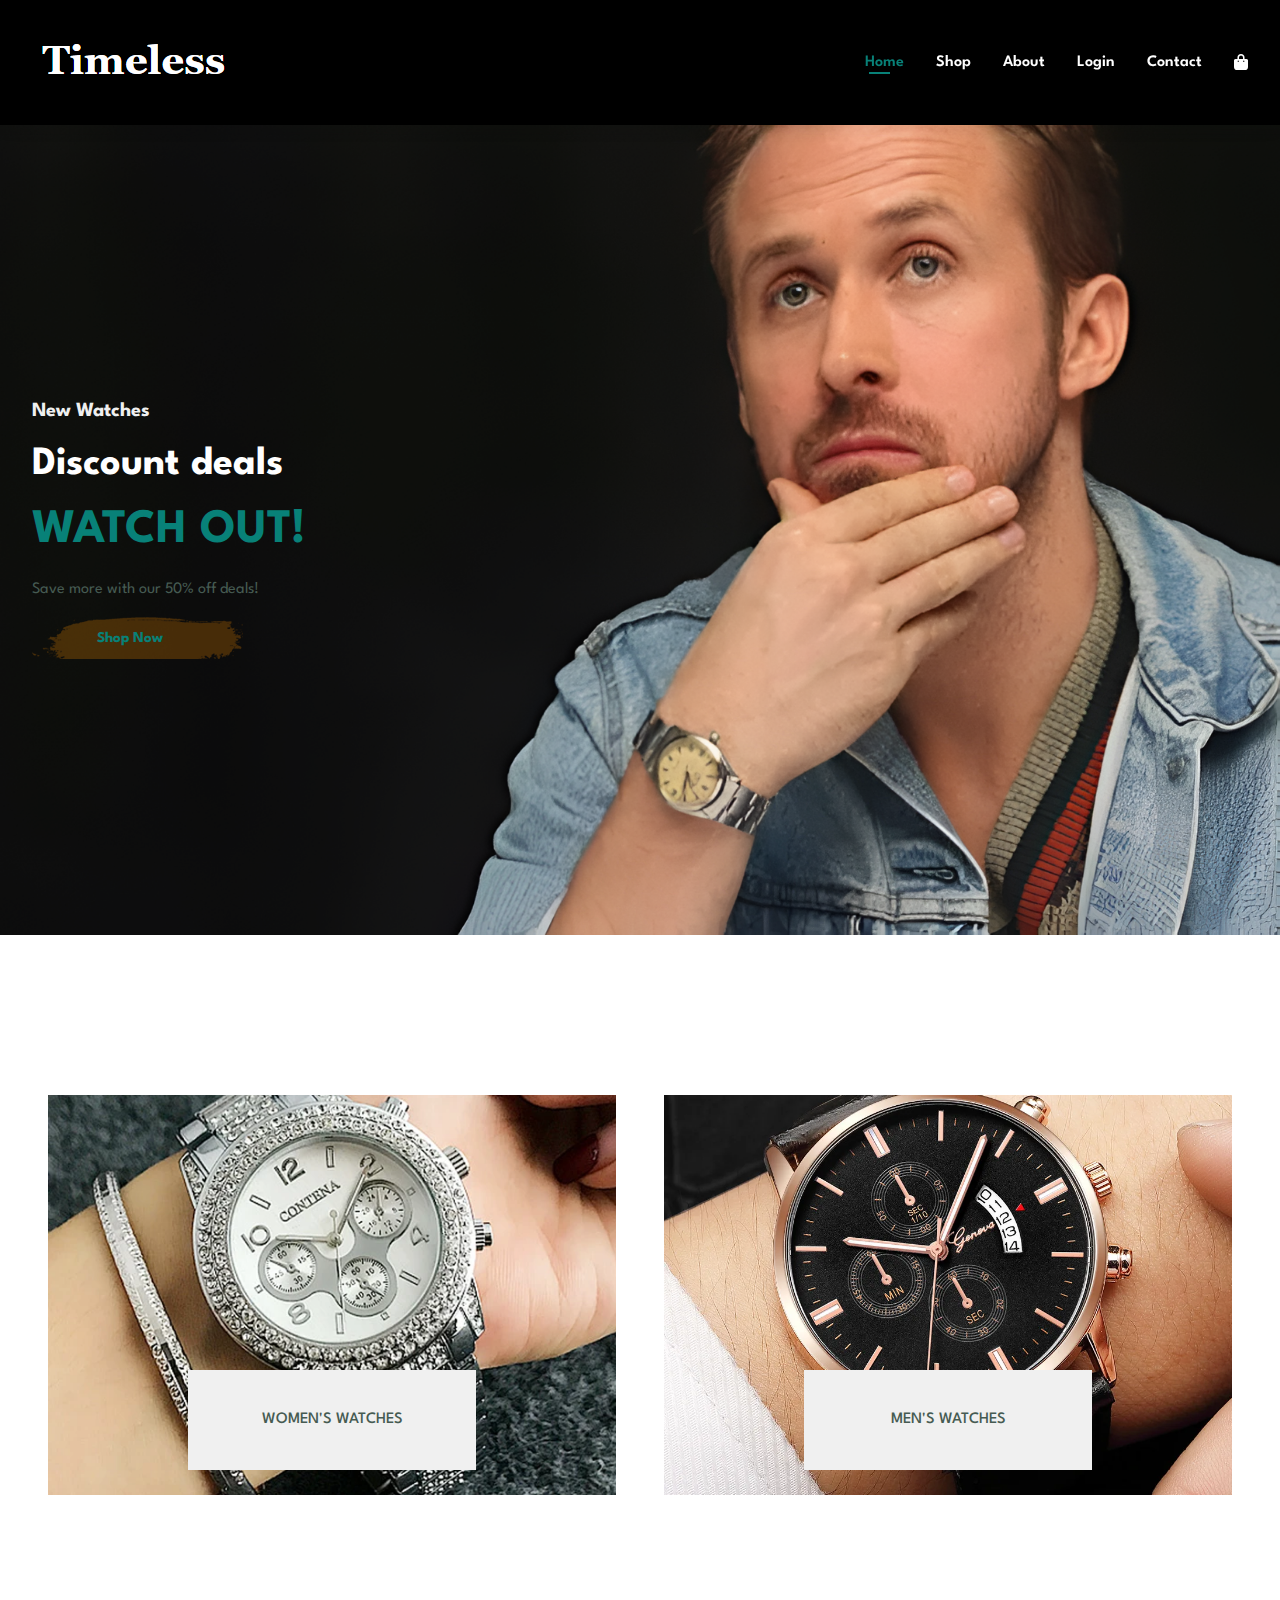
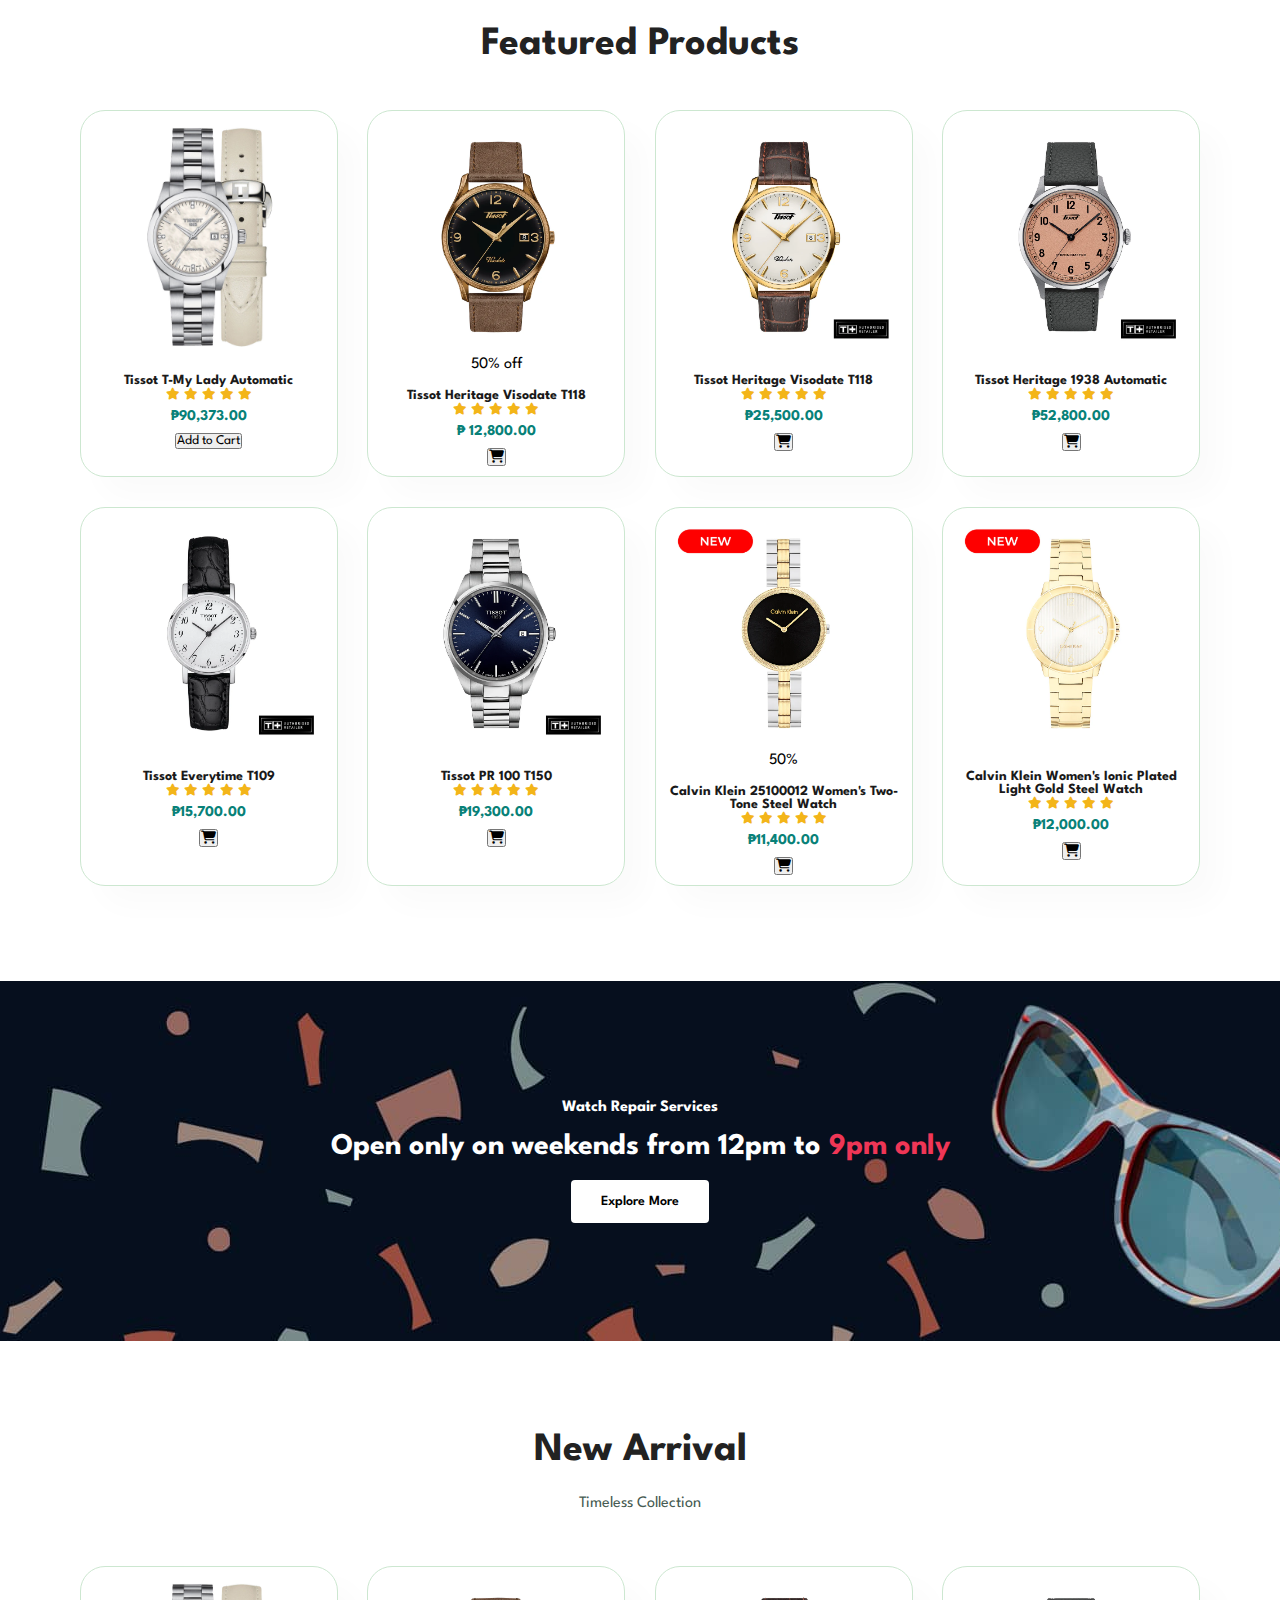
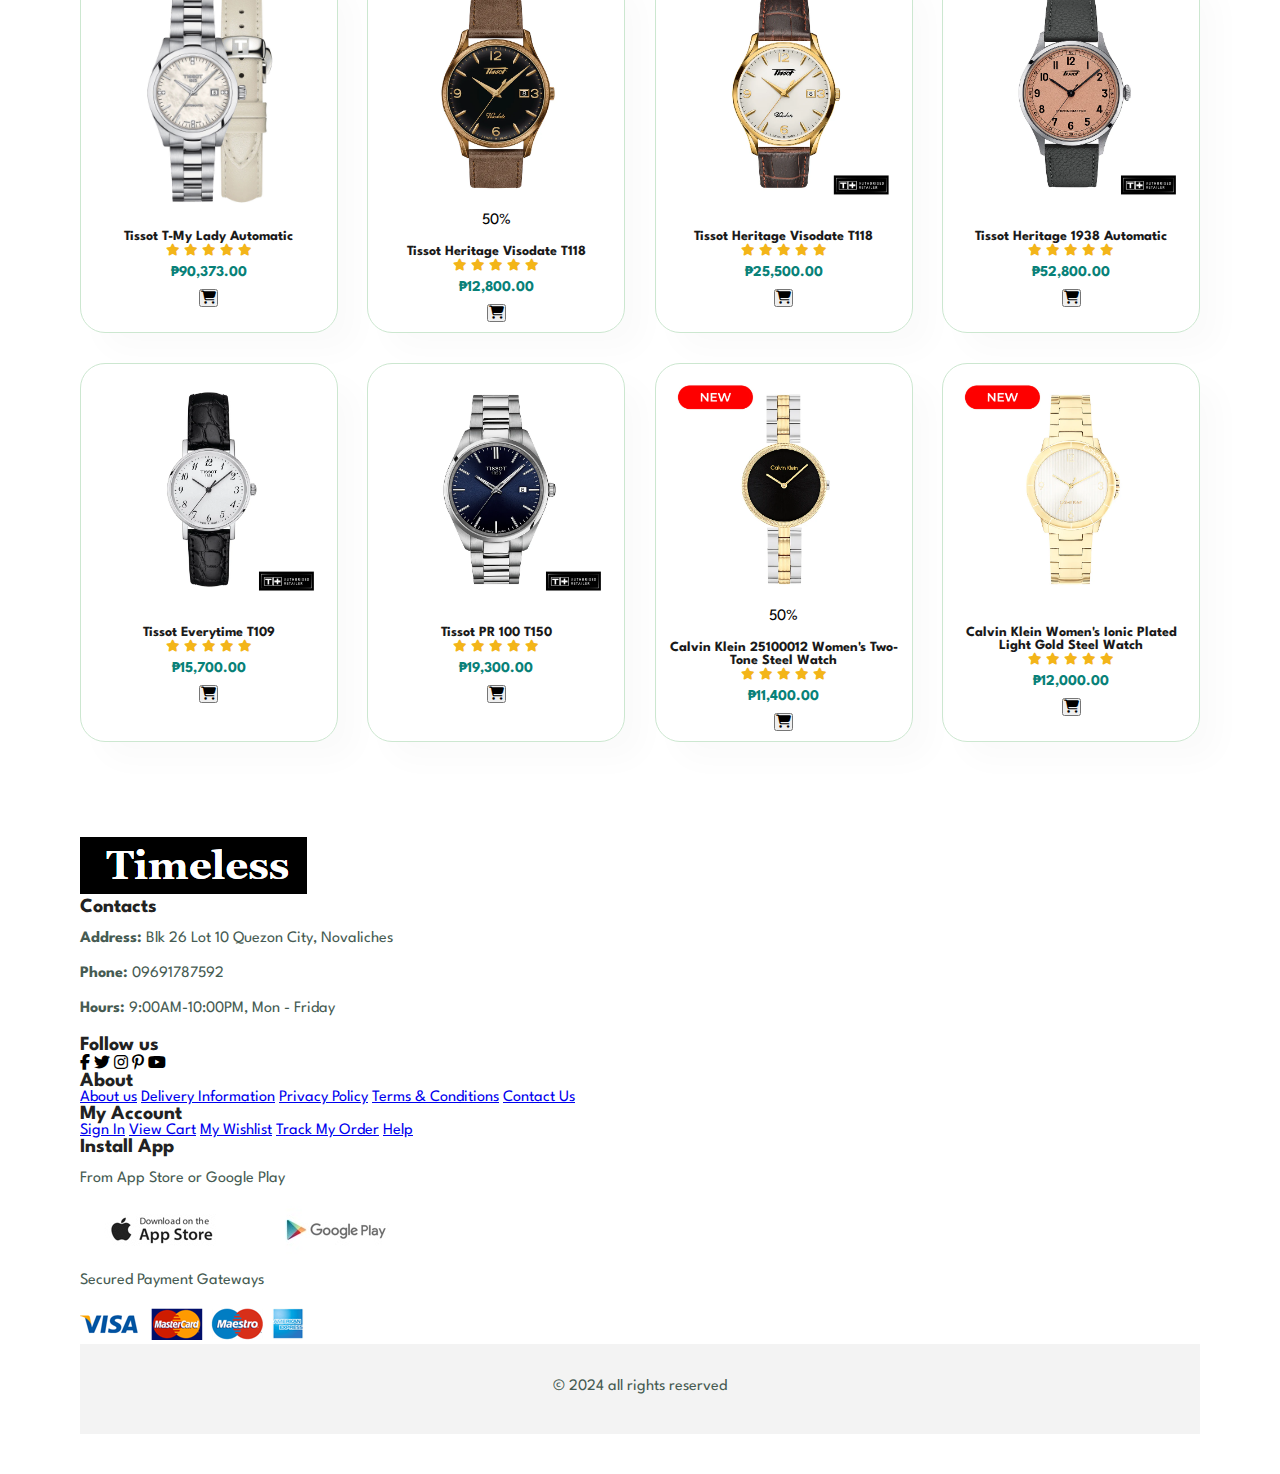
<file: index.html>
<!DOCTYPE html>
<html lang="en">

<head>
    <meta charset="UTF-8">
    <meta http-equiv="X-UA-Compatible" content="IE=edge">
    <meta name="viewport" content="width=device-width, initial-scale=1.0">
    <title>Timeless</title>
    <link rel="stylesheet" href="https://cdnjs.cloudflare.com/ajax/libs/font-awesome/6.5.1/css/all.min.css" />
    <link rel="stylesheet" href="style.css">
    <link rel="shortcut icon" href="./img/weblogo.png" type="image/x-icon">
    <style>
        .cat p {
    background-color: #f0f0f0; /* Choose your desired color */
    padding: 10px; /* Adding some padding for better appearance */
}
    </style>
</head>

<body>

    <section id="header">
        <a href="#"><img src="./img/products/logo.png" class="logo" alt=""></a>
    
        <div>
            <ul id="navbar">
                <li><a class="active" href="index.html">Home</a></li>
                <li><a href="shop.html">Shop</a></li>
                <li><a href="about.html">About</a></li>
                <li><a href="login.html">Login</a></li>
                <li><a href="contact.html">Contact</a></li>
                <li><a href="cart.html"><i class="fas fa-shopping-bag"></i></a></li>
            </ul>
        </div>
    </section>
    
    <section id="hero">
        <h4>New Watches</h4>
        <h2>Discount deals</h2>
        <h1>WATCH OUT!</h1>
        <p>Save more with our 50% off deals! </p>
        <button>Shop Now</button>
    </section>
<!-- Categories Section -->
<section class="section category">
    <div class="cat-center">
      <div class="cat">
        <img src="./img/features/cat3.jpg" alt="" />
        <div>
          <p>WOMEN'S WATCHES</p>
    
        </div>
      </div>
      <div class="cat">
        <img src="./img/features/cat1.jpg" alt="" />
        <div>
          <p>MEN'S WATCHES</p>
        </div>
      </div>
    </div>
  </section>


    <section id="product1" class="section-p1">
        <h2>Featured Products</h2>
        <div class="pro-container">
            <div class="pro">
                <img src="img/products/f1.jpg" alt="">
                <div class="des">
                   
                    <h5>Tissot T-My Lady Automatic</h5>
                    <div class="star">
                        <i class="fas fa-star"></i>
                        <i class="fas fa-star"></i>
                        <i class="fas fa-star"></i>
                        <i class="fas fa-star"></i>
                        <i class="fas fa-star"></i>
                    </div>
                    <h4>₱90,373.00</h4>
                </div>
                <button class="cart" data-product-id="1">Add to Cart</button>
            </div>
            
            <div class="pro">
                <img src="img/products/f2.jpg" alt="">
                <span class="discount">50% off</span>
                <div class="des">
                    
                    <h5>Tissot Heritage Visodate T118</h5>
                    <div class="star">
                        <i class="fas fa-star"></i>
                        <i class="fas fa-star"></i>
                        <i class="fas fa-star"></i>
                        <i class="fas fa-star"></i>
                        <i class="fas fa-star"></i>
                    </div>
                    <h4>₱ 12,800.00</h4>
                </div>
                <button class="cart" data-product-id="1"><i class="fas fa-cart-shopping"></i></button>
            </div>
            <div class="pro">
                <img src="img/products/f3.jpg" alt="">
                <div class="des">
                    
                    <h5>Tissot Heritage Visodate T118</h5>
                    <div class="star">
                        <i class="fas fa-star"></i>
                        <i class="fas fa-star"></i>
                        <i class="fas fa-star"></i>
                        <i class="fas fa-star"></i>
                        <i class="fas fa-star"></i>
                    </div>
                    <h4>₱25,500.00</h4>
                </div>
                <button class="cart" data-product-id="1"><i class="fas fa-cart-shopping"></i></button>
            </div>
            <div class="pro">
                <img src="img/products/f4.jpg" alt="">
                <div class="des">
                   
                    <h5>Tissot Heritage 1938 Automatic</h5>
                    <div class="star">
                        <i class="fas fa-star"></i>
                        <i class="fas fa-star"></i>
                        <i class="fas fa-star"></i>
                        <i class="fas fa-star"></i>
                        <i class="fas fa-star"></i>
                    </div>
                    <h4>₱52,800.00</h4>
                </div>
                <button class="cart" data-product-id="1"><i class="fas fa-cart-shopping"></i></button>
            </div>
            <div class="pro">
                <img src="img/products/f5.jpg" alt="">
                <div class="des">
                    
                    <h5>Tissot Everytime T109</h5>
                    <div class="star">
                        <i class="fas fa-star"></i>
                        <i class="fas fa-star"></i>
                        <i class="fas fa-star"></i>
                        <i class="fas fa-star"></i>
                        <i class="fas fa-star"></i>
                    </div>
                    <h4>₱15,700.00</h4>
                </div>
                <button class="cart" data-product-id="1"><i class="fas fa-cart-shopping"></i></button>
            </div>
            <div class="pro">
                <img src="img/products/f6.jpg" alt="">
                <div class="des">
                    
                    <h5>Tissot PR 100 T150</h5>
                    <div class="star">
                        <i class="fas fa-star"></i>
                        <i class="fas fa-star"></i>
                        <i class="fas fa-star"></i>
                        <i class="fas fa-star"></i>
                        <i class="fas fa-star"></i>
                    </div>
                    <h4>₱19,300.00</h4>
                </div>
                <button class="cart" data-product-id="1"><i class="fas fa-cart-shopping"></i></button>
            </div>
            <div class="pro">
                <img src="img/products/f7.jpg" alt="">
                <span class="discount">50%</span>
                <div class="des">
                    
                    <h5>Calvin Klein 25100012 Women's Two-Tone Steel Watch</h5>
                    <div class="star">
                        <i class="fas fa-star"></i>
                        <i class="fas fa-star"></i>
                        <i class="fas fa-star"></i>
                        <i class="fas fa-star"></i>
                        <i class="fas fa-star"></i>
                    </div>
                    <h4>₱11,400.00</h4>
                </div>
                <button class="cart" data-product-id="1"><i class="fas fa-cart-shopping"></i></button>
            </div>
            <div class="pro">
                <img src="img/products/f8.jpg" alt="">
                <div class="des">
                    
                    <h5>Calvin Klein Women's Ionic Plated Light Gold Steel Watch</h5>
                    <div class="star">
                        <i class="fas fa-star"></i>
                        <i class="fas fa-star"></i>
                        <i class="fas fa-star"></i>
                        <i class="fas fa-star"></i>
                        <i class="fas fa-star"></i>
                    </div>
                    <h4>₱12,000.00</h4>
                </div>
                <button class="cart" data-product-id="1"><i class="fas fa-cart-shopping"></i></button>
            </div>
        </div>
    </section>

    <section id="banner" class="section-m1">
        <h4>Watch Repair Services</h4>
        <h2>Open only on weekends from 12pm to <span>9pm only</span> </h2>
        <button class="normal">Explore More</button>
    </section>

    <section id="product1" class="section-p1">
        <h2>New Arrival</h2>
        <p>Timeless Collection</p>
        <div class="pro-container">
            <div class="pro">
                <img src="img/products/f1.jpg" alt="">
                <div class="des">
                    
                    <h5>Tissot T-My Lady Automatic</h5>
                    <div class="star">
                        <i class="fas fa-star"></i>
                        <i class="fas fa-star"></i>
                        <i class="fas fa-star"></i>
                        <i class="fas fa-star"></i>
                        <i class="fas fa-star"></i>
                    </div>
                    <h4>₱90,373.00</h4>
                </div>
                <button class="cart" data-product-id="1"><i class="fas fa-cart-shopping"></i></button>
            </div>
            <div class="pro">
                <img src="img/products/f2.jpg" alt="">
                <span class="discount">50%</span>
                <div class="des">
                    
                    <h5>Tissot Heritage Visodate T118</h5>
                    <div class="star">
                        <i class="fas fa-star"></i>
                        <i class="fas fa-star"></i>
                        <i class="fas fa-star"></i>
                        <i class="fas fa-star"></i>
                        <i class="fas fa-star"></i>
                    </div>
                    <h4>₱12,800.00</h4>
                </div>
                <button class="cart" data-product-id="1"><i class="fas fa-cart-shopping"></i></button>
            </div>
            <div class="pro">
                <img src="img/products/f3.jpg" alt="">
                <div class="des">
                    
                    <h5>Tissot Heritage Visodate T118</h5>
                    <div class="star">
                        <i class="fas fa-star"></i>
                        <i class="fas fa-star"></i>
                        <i class="fas fa-star"></i>
                        <i class="fas fa-star"></i>
                        <i class="fas fa-star"></i>
                    </div>
                    <h4>₱25,500.00</h4>
                </div>
                <button class="cart" data-product-id="1"><i class="fas fa-cart-shopping"></i></button>
            </div>
            <div class="pro">
                <img src="img/products/f4.jpg" alt="">
                <div class="des">
                   
                    <h5>Tissot Heritage 1938 Automatic</h5>
                    <div class="star">
                        <i class="fas fa-star"></i>
                        <i class="fas fa-star"></i>
                        <i class="fas fa-star"></i>
                        <i class="fas fa-star"></i>
                        <i class="fas fa-star"></i>
                    </div>
                    <h4>₱52,800.00</h4>
                </div>
                <button class="cart" data-product-id="1"><i class="fas fa-cart-shopping"></i></button>
            </div>
            <div class="pro">
                <img src="img/products/f5.jpg" alt="">
                <div class="des">
                   
                    <h5>Tissot Everytime T109</h5>
                    <div class="star">
                        <i class="fas fa-star"></i>
                        <i class="fas fa-star"></i>
                        <i class="fas fa-star"></i>
                        <i class="fas fa-star"></i>
                        <i class="fas fa-star"></i>
                    </div>
                    <h4>₱15,700.00</h4>
                </div>
                <button class="cart" data-product-id="1"><i class="fas fa-cart-shopping"></i></button>
            </div>
            <div class="pro">
                <img src="img/products/f6.jpg" alt="">
                <div class="des">
                   
                    <h5>Tissot PR 100 T150</h5>
                    <div class="star">
                        <i class="fas fa-star"></i>
                        <i class="fas fa-star"></i>
                        <i class="fas fa-star"></i>
                        <i class="fas fa-star"></i>
                        <i class="fas fa-star"></i>
                    </div>
                    <h4>₱19,300.00</h4>
                </div>
                <button class="cart" data-product-id="1"><i class="fas fa-cart-shopping"></i></button>
            </div>
            <div class="pro">
                <img src="img/products/f7.jpg" alt="">
                <span class="discount">50%</span>
                <div class="des">
                   
                    <h5>Calvin Klein 25100012 Women's Two-Tone Steel Watch</h5>
                    <div class="star">
                        <i class="fas fa-star"></i>
                        <i class="fas fa-star"></i>
                        <i class="fas fa-star"></i>
                        <i class="fas fa-star"></i>
                        <i class="fas fa-star"></i>
                    </div>
                    <h4>₱11,400.00</h4>
                </div>
                <button class="cart" data-product-id="1"><i class="fas fa-cart-shopping"></i></button>
            </div>
            <div class="pro">
                <img src="img/products/f8.jpg" alt="">
                <div class="des">
                   
                    <h5>Calvin Klein Women's Ionic Plated Light Gold Steel Watch</h5>
                    <div class="star">
                        <i class="fas fa-star"></i>
                        <i class="fas fa-star"></i>
                        <i class="fas fa-star"></i>
                        <i class="fas fa-star"></i>
                        <i class="fas fa-star"></i>
                    </div>
                    <h4>₱12,000.00</h4>
                </div>
                <button class="cart" data-product-id="1"><i class="fas fa-cart-shopping cart"></i></button>
            </div>
        </div>
    </section>


    <footer class="section-p1">
        <div class="col">
            <img class="logo" src="./img/products/logo.png" alt="">
            <h4>Contacts</h4>
            <p><strong>Address:</strong> Blk 26 Lot 10 Quezon City, Novaliches</p>
            <p><strong>Phone:</strong> 09691787592</p>
            <p><strong>Hours:</strong> 9:00AM-10:00PM, Mon - Friday</p>
            <div class="follow">
                <h4>Follow us</h4>
                <div class="icon">
                    <i class="fab fa-facebook-f"></i>
                    <i class="fab fa-twitter"></i>
                    <i class="fab fa-instagram"></i>
                    <i class="fab fa-pinterest-p"></i>
                    <i class="fab fa-youtube"></i>
                </div>
            </div>
        </div>
    
    <div class="col">
        <h4>About</h4>
        <a href="#">About us</a>
        <a href="#">Delivery Information</a>
        <a href="#">Privacy Policy</a>
        <a href="#">Terms & Conditions</a>
        <a href="#">Contact Us</a>
    </div>

    <div class="col">
        <h4>My Account</h4>
        <a href="#">Sign In</a>
        <a href="#">View Cart</a>
        <a href="#">My Wishlist</a>
        <a href="#">Track My Order</a>
        <a href="#">Help</a>
    </div>

    <div class="col install">
        <h4>Install App</h4>
        <p>From App Store or Google Play</p>
        <div class="row">
            <img src="img/pay/app.jpg" alt="">
            <img src="img/pay/play.jpg" alt="">
        </div>
        <p>Secured Payment Gateways </p>
        <img src="img/pay/pay.png" alt="">
    </div>

    <div class="copyright">
        <p>© 2024 all rights reserved</p>
    </div>
</footer>

    <script src="script.js"></script>
</body>
</html>
</file>
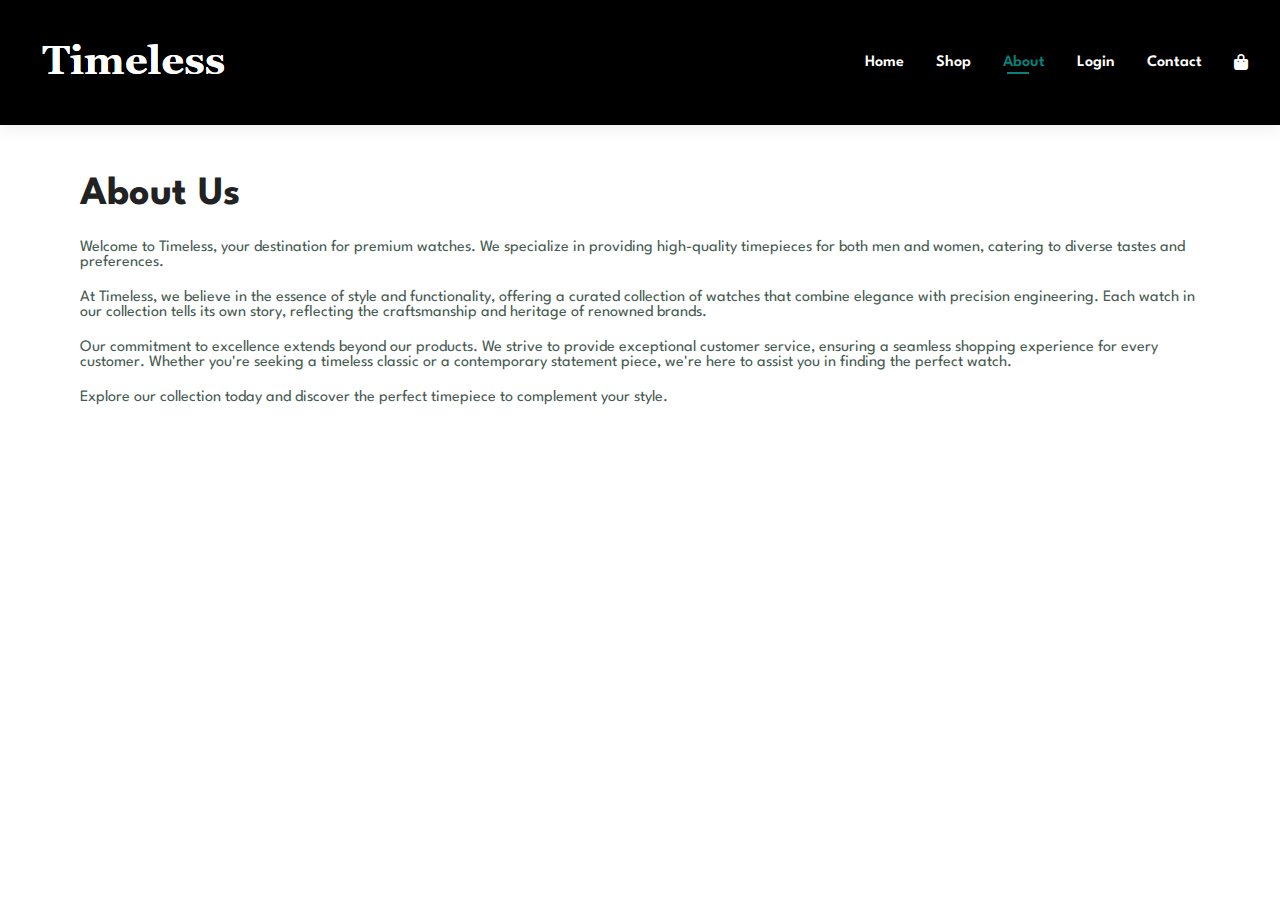
<file: about.html>
<!DOCTYPE html>
<html lang="en">

<head>
    <meta charset="UTF-8">
    <meta http-equiv="X-UA-Compatible" content="IE=edge">
    <meta name="viewport" content="width=device-width, initial-scale=1.0">
    <title>About Us - Timeless</title>
    <link rel="stylesheet" href="https://cdnjs.cloudflare.com/ajax/libs/font-awesome/6.5.1/css/all.min.css" />
    <link rel="stylesheet" href="style.css">
    <link rel="shortcut icon" href="./img/weblogo.png" type="image/x-icon">
</head>

<body>
    <section id="header">
        <a href="#"><img src="./img/products/logo.png" class="logo" alt=""></a>
    
        <div>
            <ul id="navbar">
                <li><a href="index.html">Home</a></li>
                <li><a href="shop.html">Shop</a></li>
                <li><a class="active" href="about.html">About</a></li>
                <li><a href="login.html">Login</a></li>
                <li><a href="contact.html">Contact</a></li>
                <li><a href="cart.html"><i class="fas fa-shopping-bag"></i></a></li>
            </ul>
        </div>
    </section>

    <section id="about" class="section-p1">
        <div class="about-content">
            <h2>About Us</h2>
            <p>Welcome to Timeless, your destination for premium watches. We specialize in providing high-quality timepieces for both men and women, catering to diverse tastes and preferences.</p>
            <p>At Timeless, we believe in the essence of style and functionality, offering a curated collection of watches that combine elegance with precision engineering. Each watch in our collection tells its own story, reflecting the craftsmanship and heritage of renowned brands.</p>
            <p>Our commitment to excellence extends beyond our products. We strive to provide exceptional customer service, ensuring a seamless shopping experience for every customer. Whether you're seeking a timeless classic or a contemporary statement piece, we're here to assist you in finding the perfect watch.</p>
            <p>Explore our collection today and discover the perfect timepiece to complement your style.</p>
        </div>
    </section>

    <footer class="section-p1">
       
    </footer>

    <script src="script.js"></script>
</body>

</html>
</file>
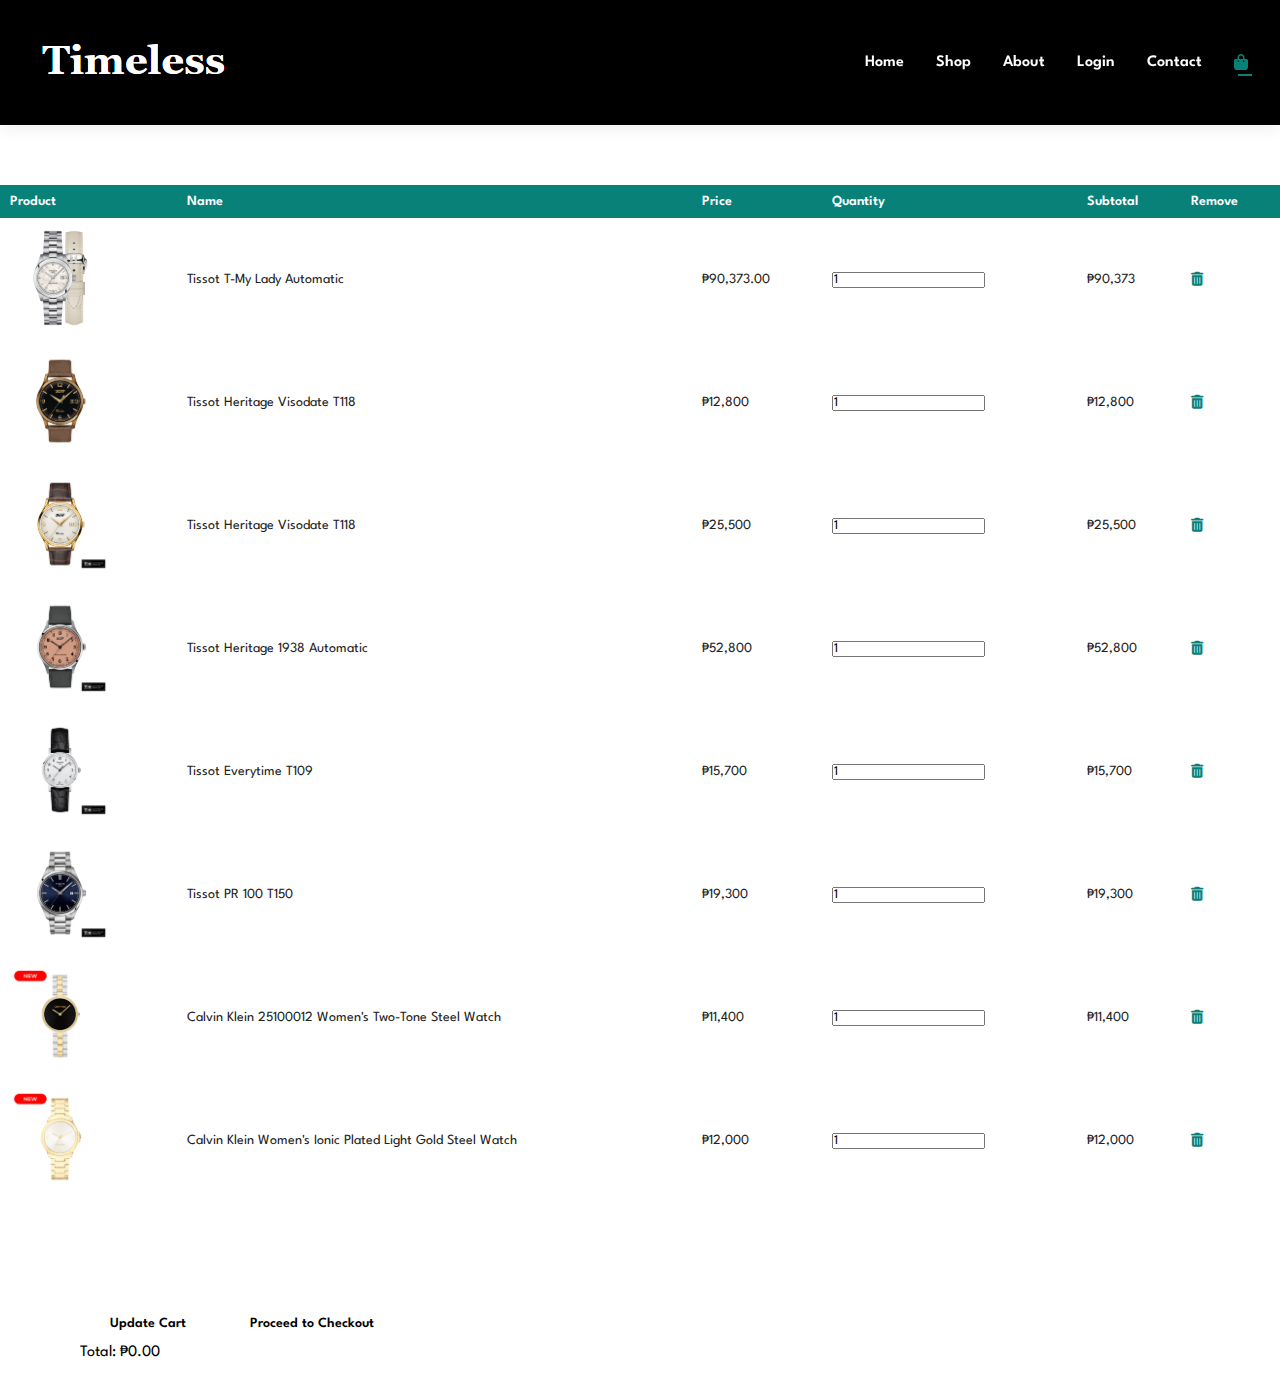
<file: cart.html>
<!DOCTYPE html>
<html lang="en">
<head>
    <meta charset="UTF-8">
    <meta http-equiv="X-UA-Compatible" content="IE=edge">
    <meta name="viewport" content="width=device-width, initial-scale=1.0">
    <title>Shopping Cart</title>
    <link rel="stylesheet" href="https://cdnjs.cloudflare.com/ajax/libs/font-awesome/6.5.1/css/all.min.css" />
    <link rel="shortcut icon" href="./img/products/" type="image/x-icon">
    <link rel="stylesheet" href="style.css">
</head>
<body>
    <section id="header">
        <a href="#"><img src="./img/products/logo.png" class="logo" alt=""></a>
        <div>
            <ul id="navbar">
                <li><a href="index.html">Home</a></li>
                <li><a href="shop.html">Shop</a></li>
                <li><a href="about.html">About</a></li>
                <li><a href="login.html">Login</a></li>
                <li><a href="contact.html">Contact</a></li>
                <li><a class="active" href="cart.html"><i class="fas fa-shopping-bag"></i></a></li>
            </ul>
        </div>
    </section>

    <section id="cart" class="section-p1">
        <form id="cart-form" action="/update-cart" method="post"></form>
        <table width="100%">
            <thead>
                <tr>
                    <th>Product</th>
                    <th>Name</th>
                    <th>Price</th>
                    <th>Quantity</th>
                    <th>Subtotal</th>
                    <th>Remove</th>
                </tr>
            </thead>
            <tbody>
                <tr>
                    <td><img src="img/products/f1.jpg" alt=""></td>
                    <td>Tissot T-My Lady Automatic</td>
                    <td>₱90,373.00</td>
                    <td><input type="number" value="1" min="1"></td>
                    <td>₱90,373</td>
                    <td><i class="fas fa-trash-alt"></i></td>
                </tr>
                <tbody>
                    <tr>
                        <td><img src="img/products/f2.jpg" alt=""></td>
                        <td>Tissot Heritage Visodate T118</td>
                        <td>₱12,800</td>
                        <td><input type="number" value="1" min="1"></td>
                        <td>₱12,800</td>
                        <td><i class="fas fa-trash-alt"></i></td>
                    </tr>
                    <tbody>
                        <tr>
                            <td><img src="img/products/f3.jpg" alt=""></td>
                            <td>Tissot Heritage Visodate T118</td>
                            <td>₱25,500</td>
                            <td><input type="number" value="1" min="1"></td>
                            <td>₱25,500</td>
                            <td><i class="fas fa-trash-alt"></i></td>
                        </tr>
                        <tbody>
                            <tr>
                                <td><img src="img/products/f4.jpg" alt=""></td>
                                <td>Tissot Heritage 1938 Automatic</td>
                                <td>₱52,800</td>
                                <td><input type="number" value="1" min="1"></td>
                                <td>₱52,800</td>
                                <td><i class="fas fa-trash-alt"></i></td>
                            </tr>
                            <tbody>
                                <tr>
                                    <td><img src="img/products/f5.jpg" alt=""></td>
                                    <td>Tissot Everytime T109</td>
                                    <td>₱15,700</td>
                                    <td><input type="number" value="1" min="1"></td>
                                    <td>₱15,700</td>
                                    <td><i class="fas fa-trash-alt"></i></td>
                                </tr>
                                <tbody>
                                    <tr>
                                        <td><img src="img/products/f6.jpg" alt=""></td>
                                        <td>Tissot PR 100 T150</td>
                                        <td>₱19,300</td>
                                        <td><input type="number" value="1" min="1"></td>
                                        <td>₱19,300</td>
                                        <td><i class="fas fa-trash-alt"></i></td>
                                    </tr>
                                    <tbody>
                                        <tr>
                                            <td><img src="img/products/f7.jpg" alt=""></td>
                                            <td>Calvin Klein 25100012 Women's Two-Tone Steel Watch</td>
                                            <td>₱11,400</td>
                                            <td><input type="number" value="1" min="1"></td>
                                            <td>₱11,400</td>
                                            <td><i class="fas fa-trash-alt"></i></td>
                                        </tr>
                                        <tbody>
                                            <tr>
                                                <td><img src="img/products/f8.jpg" alt=""></td>
                                                <td>Calvin Klein Women's Ionic Plated Light Gold Steel Watch</td>
                                                <td>₱12,000</td>
                                                <td><input type="number" value="1" min="1"></td>
                                                <td>₱12,000</td>
                                                <td><i class="fas fa-trash-alt"></i></td>
                                            </tr>
                                            
                                        </tbody>
                                    </tbody>
                                </tbody>
                            </tbody>
                        </tbody>
                    </tbody>
                </tbody>
            </tbody>
        </table>
    </section>

    <section id="cart-actions" class="section-p1">
        <button class="normal" onclick="updateCart()">Update Cart</button>
        <button class="normal" onclick="window.location.href='checkout.html'">Proceed to Checkout</button>
        <div>Total: <span id="total">₱0.00</span></div>
    </section>
    <script>
        function updateCart() {
            let rows = document.querySelectorAll("#cart tbody tr");

            rows.forEach(row => {
                let price = parseFloat(row.cells[2].textContent.replace("₱", "").replace(",", ""));
                let quantity = parseInt(row.cells[3].querySelector("input").value);
                let subtotal = price * quantity;
                row.cells[4].textContent = `₱${subtotal.toFixed(2)}`;
            });

            let total = Array.from(rows).reduce((acc, row) => {
                return acc + parseFloat(row.cells[4].textContent.replace("₱", "").replace(",", ""));
            }, 0);

            document.getElementById("total").textContent = `₱${total.toFixed(2)}`;
        }
    </script>
</body>
</html>
</file>
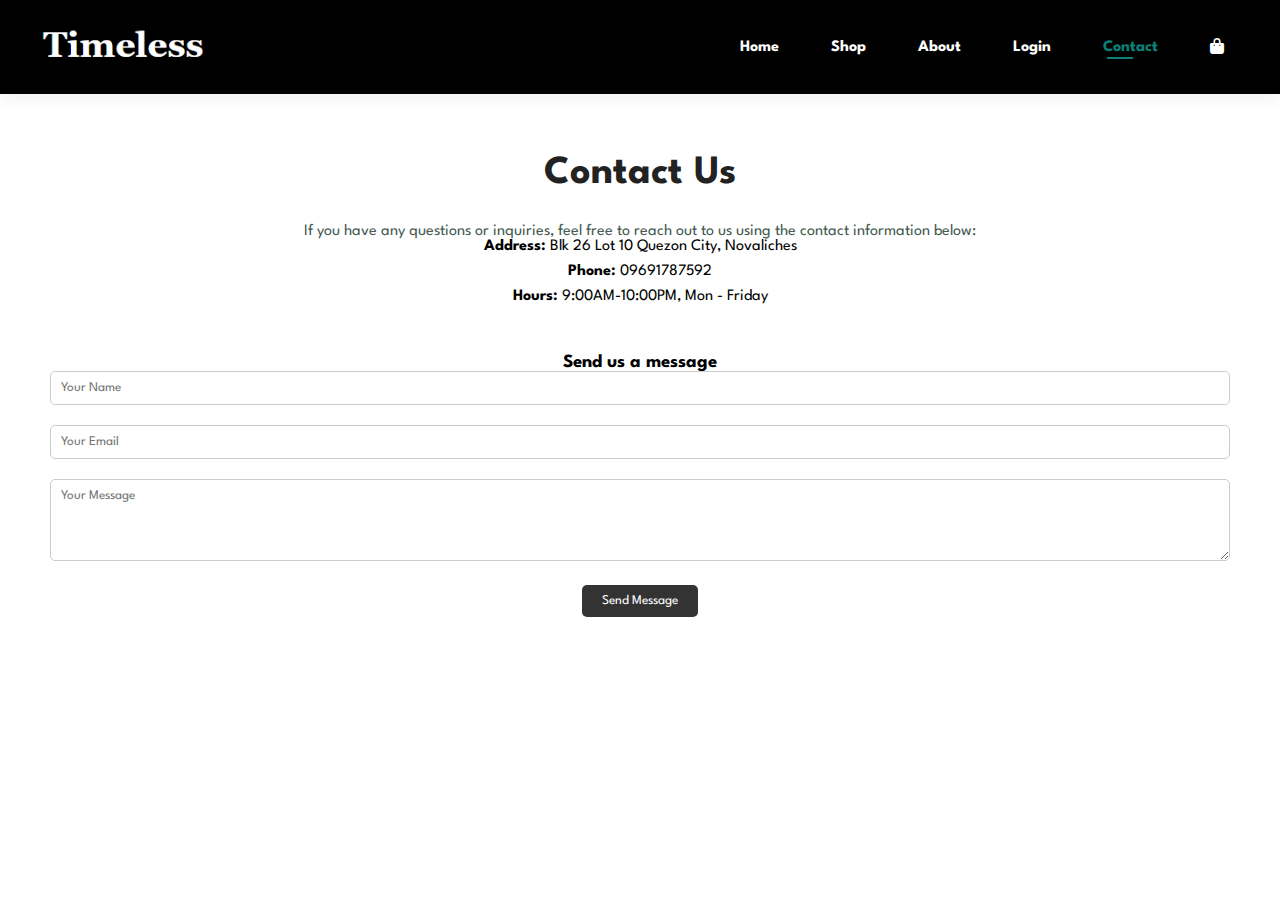
<file: contact.html>
<!DOCTYPE html>
<html lang="en">

<head>
    <meta charset="UTF-8">
    <meta http-equiv="X-UA-Compatible" content="IE=edge">
    <meta name="viewport" content="width=device-width, initial-scale=1.0">
    <title>Contact Us - Timeless</title>
    <link rel="stylesheet" href="https://cdnjs.cloudflare.com/ajax/libs/font-awesome/6.5.1/css/all.min.css" />
    <link rel="stylesheet" href="style.css">
    <link rel="shortcut icon" href="./img/weblogo.png" type="image/x-icon">
    <style>
        /* Reset default browser styles */
body, h1, h2, h3, h4, h5, h6, p, ul, li, form, input, textarea, button {
    margin: 0;
    padding: 0;
    box-sizing: border-box;
}

/* Set body font and background */
body {
    font-family: Arial, sans-serif;
    background-color: #ffffff;
}

/* Header section styles */
#header {
    background-color: #000000;
    color: #fff;
    padding: 20px;
}

.logo {
    height: 50px;
}

#navbar {
    list-style-type: none;
}

#navbar li {
    display: inline;
    margin-right: 20px;
}

#navbar li a {
    color: #fff;
    text-decoration: none;
    font-weight: bold;
}

.active {
    color: yellow;
}

/* Contact section styles */
#contact {
    padding: 50px;
    text-align: center;
}

.contact-info {
    margin-bottom: 50px;
}

.contact-info h2 {
    margin-bottom: 20px;
}

.contact-info ul {
    list-style-type: none;
}

.contact-info ul li {
    margin-bottom: 10px;
}

.contact-form input,
.contact-form textarea {
    width: 100%;
    margin-bottom: 20px;
    padding: 10px;
    border: 1px solid #ccc;
    border-radius: 5px;
}

.contact-form button {
    padding: 10px 20px;
    background-color: #333;
    color: #fff;
    border: none;
    border-radius: 5px;
    cursor: pointer;
}

.contact-form button:hover {
    background-color: #555;
}

    </style>
</head>

<body>
    <section id="header">
        <a href="#"><img src="./img/products/logo.png" class="logo" alt=""></a>
    
        <div>
            <ul id="navbar">
                <li><a href="index.html">Home</a></li>
                <li><a href="shop.html">Shop</a></li>
                <li><a href="about.html">About</a></li>
                <li><a href="login.html">Login</a></li>
                <li><a class="active" href="contact.html">Contact</a></li>
                <li><a href="cart.html"><i class="fas fa-shopping-bag"></i></a></li>
            </ul>
        </div>
    </section>

    <section id="contact" class="section-p1">
        <div class="contact-info">
            <h2>Contact Us</h2>
            <p>If you have any questions or inquiries, feel free to reach out to us using the contact information below:</p>
            <ul>
                <li><strong>Address:</strong> Blk 26 Lot 10 Quezon City, Novaliches</li>
                <li><strong>Phone:</strong> 09691787592</li>
                <li><strong>Hours:</strong> 9:00AM-10:00PM, Mon - Friday</li>
            </ul>
        </div>
        <div class="contact-form">
            <h3>Send us a message</h3>
            <form action="#" method="POST">
                <input type="text" name="name" placeholder="Your Name" required>
                <input type="email" name="email" placeholder="Your Email" required>
                <textarea name="message" placeholder="Your Message" rows="5" required></textarea>
                <button type="submit">Send Message</button>
            </form>
        </div>
    </section>

    <footer class="section-p1">
      
    </footer>

    <script src="script.js"></script>
</body>

</html>
</file>
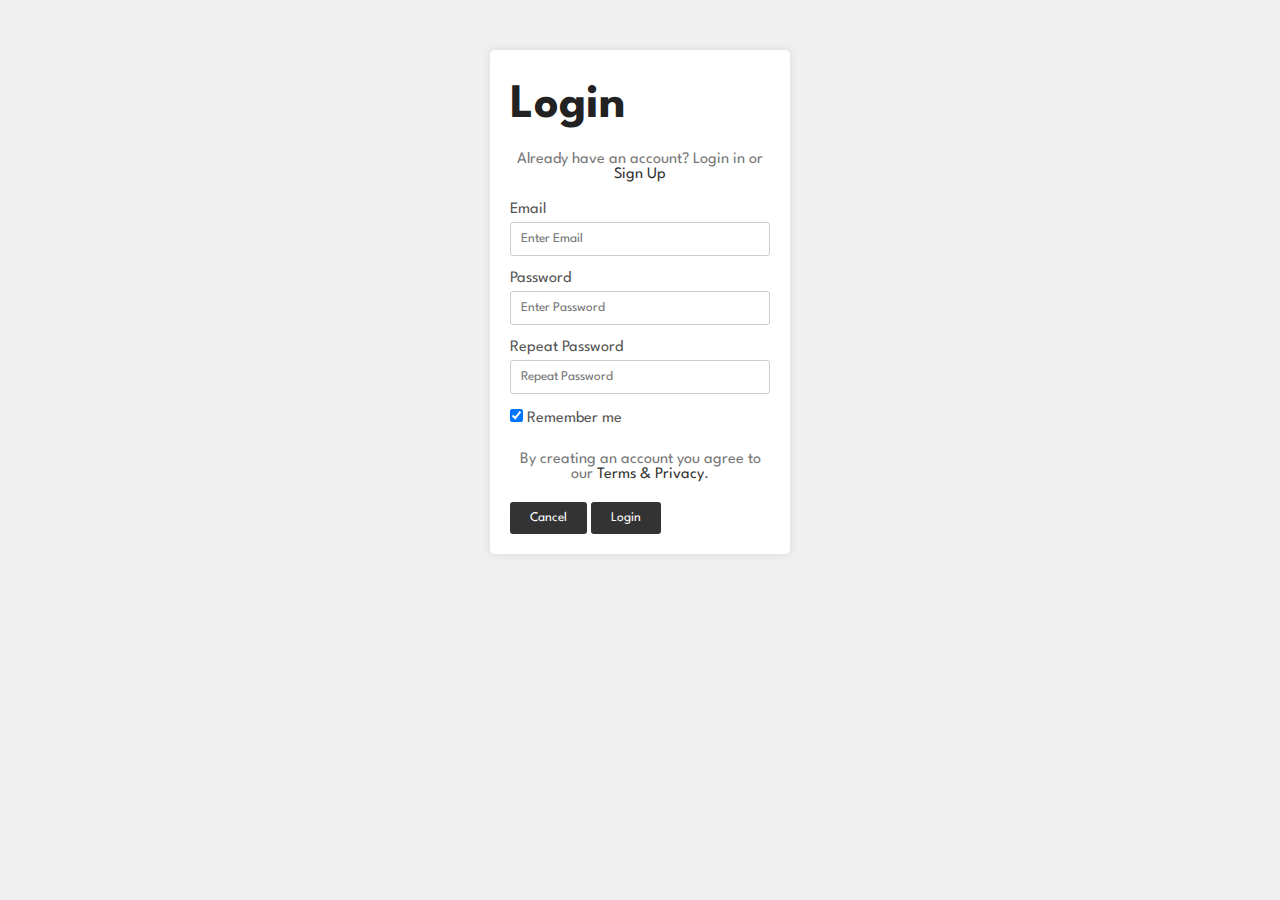
<file: login.html>
<!DOCTYPE html>
<html lang="en">
<head>
    <meta charset="UTF-8">
    <meta http-equiv="X-UA-Compatible" content="IE=edge">
    <meta name="viewport" content="width=device-width, initial-scale=1.0">
    <title>Login</title>
    <link rel="stylesheet" href="style.css"> <!-- You may want to link to your CSS file for styling -->
    <style>
        body {
    font-family: Arial, sans-serif;
    background-color: #f0f0f0;
    margin: 0;
    padding: 0;
}

.container {
    width: 300px;
    margin: 50px auto;
    background-color: #fff;
    padding: 20px;
    border-radius: 5px;
    box-shadow: 0px 0px 10px rgba(0, 0, 0, 0.1);
}

h2 {
    text-align: center;
    color: #333;
}

form {
    display: flex;
    flex-direction: column;
}

label {
    margin-bottom: 5px;
    color: #555;
}

input[type="text"],
input[type="email"],
input[type="password"] {
    padding: 10px;
    margin-bottom: 15px;
    border: 1px solid #ccc;
    border-radius: 3px;
}

button {
    padding: 10px 20px;
    background-color: #333;
    color: #fff;
    border: none;
    border-radius: 3px;
    cursor: pointer;
}

button:hover {
    background-color: #555;
}

p {
    text-align: center;
    margin-top: 10px;
    color: #777;
}

a {
    color: #333;
    text-decoration: none;
}

a:hover {
    text-decoration: underline;
}

    </style>
</head>
<body>
    <div class="container">
        <div class="login-form">
            <form action="index.html" method="GET">
            <h1>Login</h1>
            <p>
              Already have an account? Login in or
              <a href="">Sign Up</a>
            </p>
  
            <label for="email">Email</label>
            <input type="text" placeholder="Enter Email" name="email" required />
  
            <label for="psw">Password</label>
            <input
              type="password"
              placeholder="Enter Password"
              name="psw"
              required
            />
  
            <label for="psw-repeat">Repeat Password</label>
            <input
              type="password"
              placeholder="Repeat Password"
              name="psw-repeat"
              required
            />
  
            <label>
              <input
                type="checkbox"
                checked="checked"
                name="remember"
                style="margin-bottom: 15px"
              />
              Remember me
            </label>
  
            <p>
              By creating an account you agree to our
              <a href="#">Terms & Privacy</a>.
            </p>
  
            <div class="buttons">
              <button type="button" class="cancelbtn">Cancel</button>
              <button type="submit" class="signupbtn">Login</button>
            </div>
          </form>
        </div>
      </div>
  
    <script>
        function loginSuccess() {
            alert("Login successful!");
            window.location.href ="index.html"; // Redirect to index.html
        }
    </script>
</body>
</html>
</file>
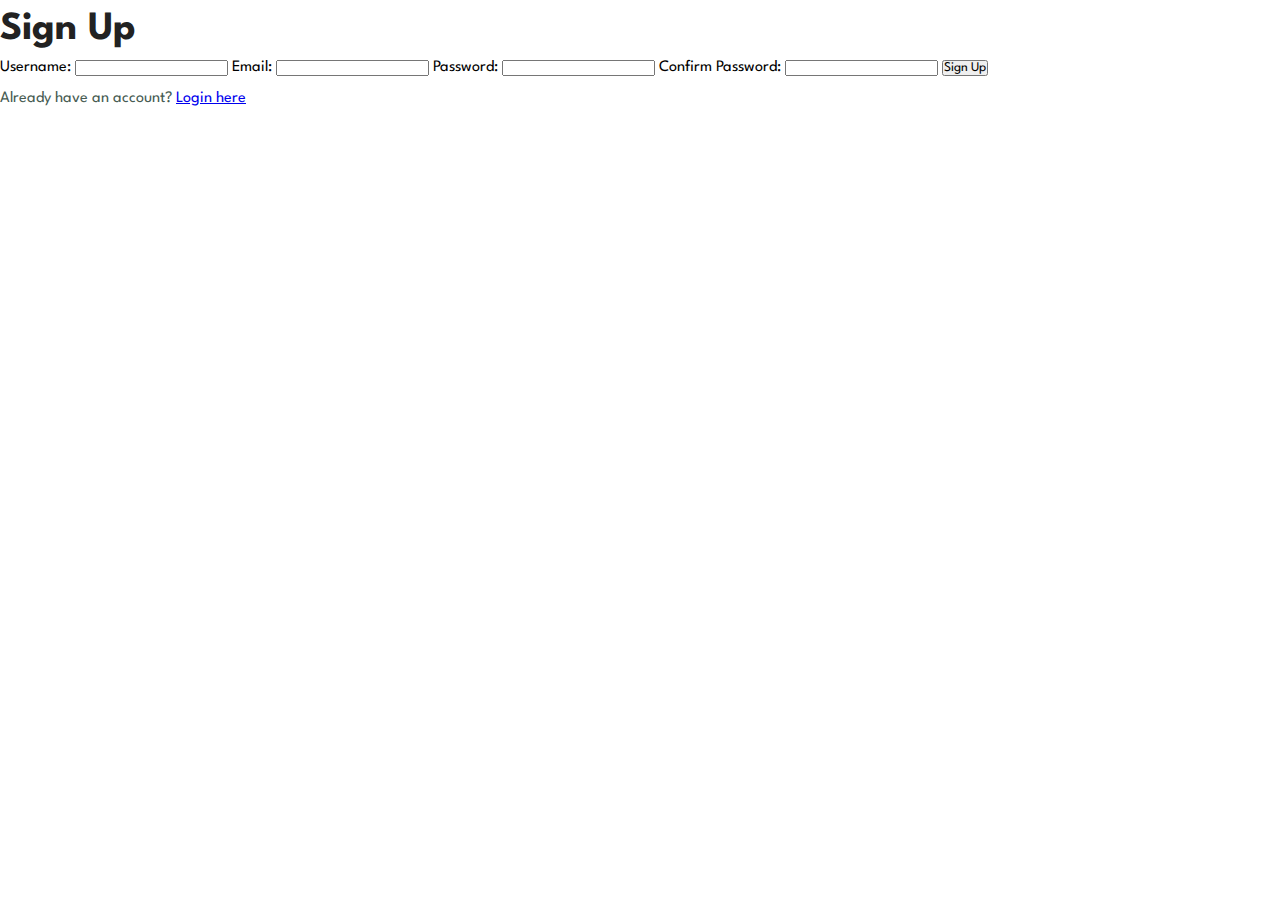
<file: signup.html>
<!DOCTYPE html>
<html lang="en">
<head>
    <meta charset="UTF-8">
    <meta http-equiv="X-UA-Compatible" content="IE=edge">
    <meta name="viewport" content="width=device-width, initial-scale=1.0">
    <title>Sign Up</title>
    <link rel="stylesheet" href="style.css"> <!-- You may want to link to your CSS file for styling -->
</head>
<body>
    <div class="container">
        <h2>Sign Up</h2>
        <form action="signup.php" method="POST">
            <label for="username">Username:</label>
            <input type="text" id="username" name="username" required>
            <label for="email">Email:</label>
            <input type="email" id="email" name="email" required>
            <label for="password">Password:</label>
            <input type="password" id="password" name="password" required>
            <label for="confirm_password">Confirm Password:</label>
            <input type="password" id="confirm_password" name="confirm_password" required>
            <button type="submit">Sign Up</button>
        </form>
        <p>Already have an account? <a href="loginform.html">Login here</a></p>
    </div>
</body>
</html>
</file>
<file: style.css>
@import url("https://fonts.googleapis.com/css2?family=Spartan:wght@100;200;300;400;500;600;700;800;900&display=swap");

* {
    margin: 0;
    padding: 0;
    box-sizing: border-box;
    font-family: "Spartan", sans-serif;
}

h1, h2, h4, h6 {
    color: #222;
}

h1 {
    font-size: 3rem;
    line-height: 1.5;
}

h2 {
    font-size: 2.5rem;
    line-height: 1.5;
}

h4 {
    font-size: 1.25rem;
}

h6 {
    font-weight: 700;
    font-size: 0.75rem;
}

p {
    font-size: 16px;
    color: #465b52;
    margin: 15px 0 20px 0;
}
.section {
  padding: 10rem 0 5rem 0;
  overflow: hidden;
}

.cat-center {
  display: flex;
  align-items: center;
  justify-content: center;
  max-width: 114rem;
  margin: auto;
  padding: 0 3rem;
}

.cat-center .cat {
  max-width: 37rem;
  height: 25rem;
  overflow: hidden;
  position: relative;
  cursor: pointer;
  text-align: center;
}


.cat-center .cat:not(:last-child) {
  margin-right: 3rem;
}

.cat-center .cat img {
  width: 36.5rem;
  height: 100%;
  margin: auto;
  object-fit: cover;
  transition: all 2s ease;
}

.cat-center .cat:hover img {
  transform: scale(1.1);
}

.cat-center .cat div {
  position: absolute;
  bottom: 15%;
  left: 50%;
  transform: translateX(-50%);
  background-color: var(--white);
  width: 18rem;
  height: 5rem;
  line-height: 5rem;
  text-align: center;
  font-size: 2rem;
  font-weight: 500;
}

@media only screen and (max-width: 1200px) {
  .cat-center .cat img {
    width: 30rem;
  }
}

@media only screen and (max-width: 967px) {
  .cat-center .cat {
    max-width: 25rem;
    height: 20rem;
  }

  .cat-center .cat img {
    width: 25rem;
  }
}

@media only screen and (max-width: 768px) {
  .section {
    padding: 5rem 0;
  }

  .cat-center {
    flex-direction: column;
    padding: 3rem;
  }

  .cat-center .cat {
    max-width: 100%;
    height: 30rem;
  }

  .cat-center .cat:not(:last-child) {
    margin-right: 0rem;
    margin-bottom: 5rem;
  }

  .cat-center .cat img {
    width: 100%;
  }
}
.section-p1 {
    padding: 40px 80px;
}

.section-m1 {
    margin: 40px 0;
}

button.normal {
    font-size: 14px;
    font-weight: 600;
    padding: 15px 30px;
    color: #000;
    background-color: #fff;
    border-radius: 4px;
    cursor: pointer;
    border: none;
    outline: none;
    transition: 0.2s;
}

button.white {
    font-size: 13px;
    font-weight: 600;
    padding: 11px 18px;
    color: #fff;
    background-color: transparent;
    cursor: pointer;
    border: 1px solid #fff;
    outline: none;
    transition: 0.2s;
}

body {
    width: 100%;
}

/* Header Start */

#header {
    display: flex;
    align-items: center;
    justify-content: space-between;
    padding: 2rem 1rem;
    background: #000000;
    box-shadow: 0 5px 15px rgba(0, 0, 0, 0.06);
    z-index: 999;
    position: sticky;
    top: 0;
    left: 0;
}

#navbar {
    display: flex;
    align-items: center;
    justify-content: center;
}

#navbar li {
    list-style: none;
    padding: 0 1rem;
    position: relative;
}

#navbar li a {
    text-decoration: none;
    font-size: 1rem;
    font-weight: 600;
    color: #ffffff;
    transition: 0.3s ease;
}

#navbar li a:hover,
#navbar li a.active {
    color: #088178;
}

#navbar li a.active::after,
#navbar li a:hover::after {
    content: "";
    width: 30%;
    height: 2px;
    background: #088178;
    position: absolute;
    bottom: -4px;
    left: 20px;
}

/* Home Page */

#hero {
    background-image: url("img/hero4.png");
    height: 90vh;
    width: 100%;
    background-size: cover;
    background-position: top 10% right 0;
    padding: 2rem;
    display: flex;
    flex-direction: column;
    align-items: flex-start;
    justify-content: center;
}

#hero h4 {
    padding-bottom: 15px;
    color: #efefef;
}

#hero h1 {
    color: #088178;
}
#hero h2 {
  color: #ffffff;
}

#hero button {
    background-image: url("img/button.png");
    background-color: transparent;
    color: #088178;
    border: 0;
    padding: 14px 80px 14px 65px;
    background-repeat: no-repeat;
    cursor: pointer;
    font-weight: 700;
    font-size: 15px;
}

#feature{
    display: flex;
    align-items: center;
    justify-content: space-between;
    flex-wrap: wrap;
}

#feature .fe-box{
    width: 180px;
    text-align: center;
    padding: 25px 15px;
    box-shadow: 20px 20px 34px rgba(0, 0, 0, 0.03);
    border: 1px solid #cce7d0;
    border-radius: 4px;
    margin: 15px 0;
}

#feature .fe-box:hover{
    box-shadow:10px 10px 54px rgba(70, 62, 221, 0.1);
}

#feature .fe-box img {
    width: 100%;
    margin-bottom: 10px;
}

#feature .fe-box h6{
    display: inline-block;
    padding: 9px 8px 6px 8px;
    line-height: 1;
    border-radius: 4px;
    color: #088178;
    background-color: #fddde4;
}

#feature .fe-box:nth-child(2){
    background-color: #cdebbc;
}

#feature .fe-box:nth-child(3){
    background-color: #d1e8f2;
}

#feature .fe-box:nth-child(4){
    background-color: #cdd4f8;
}

#feature .fe-box:nth-child(5){
    background-color: #f6dbf6;
}

#feature .fe-box:nth-child(6){
    background-color: #fff2e5;
}

#product1 {
    text-align: center;
}

#product1 .pro-container{
    display: flex;
    justify-content: space-between;
    padding-top: 20px;
    flex-wrap: wrap;
}

#product1 .pro{
    width: 23%;
    min-width: 250px;
    padding: 10px 12px;
    border: 1px solid #cce7d0;
    border-radius: 25px;
    cursor: pointer;
    box-shadow: 20px 20px 30px rgba(0, 0, 0, 0.02);
    margin: 15px 0;
    transition: 0.2s ease;
    position: relative;
}

#product1 .pro:hover{
    box-shadow: 20px 20px 30px rgba(0, 0, 0, 0.06);
}

#product1 .pro img{
    width: 100%;
    border-radius: 20px;
}

#product1 .pro .des{
    text-decoration: start;
    padding: 10px 0;
}

#product1 .pro .des span{
    color: gray;
    font-size: 12px;
}

#product1 .pro .des h5{
    padding-top: 7px;
    color: #1a1a1a;
    font-size: 14px;
}

#product1 .pro .des i{
    font-size: 12px;
    color: rgb(243, 181, 25);
}

#product1 .pro .des h4{
    padding-top: 7px;
    font-size: 15px;
    font-weight: 700;
    color: #088178;
}

#product1 .fa-solid {
        width: 40px;
        height: 40px;
        line-height: 40px;
        border-radius: 50%;
        background-color: #e8f6ea; 
        font-weight: 500;
        text-align: center; 
        color: #088178;
        border: 1px solid #cce7d0;
        position: relative;
        bottom: auto;
        right: auto;
}

#banner {
  display: flex;
  flex-direction: column;
  justify-content: center;
  align-items: center;
  text-align: center;
  background-image: url("img/banner/b2.jpg");
  width: 100%;
  height: 40vh;
  background-size: cover;
  background-position: center;
}

#banner h4 {
    color: #fff;
    font-size: 16px;
}

#banner h2 {
    color: #fff;
    font-size: 30px;
    padding: 10px 0;
}


#banner h2 span {
  color: #ef3656;
}

#banner button:hover{
    background: #088178;
    color: #fff;
}

#sm-banner {
    display: flex;
    justify-content: space-between;
    flex-wrap: wrap;

}
#sm-banner .banner-box {
    display: flex;
    flex-direction: column;
    justify-content: center;
    align-items: flex-start;
    background-image: url("img/banner/b17.jpg");
    min-width: 580px;
    height: 50vh;
    background-size: cover;
    background-position: center;
    padding: 30px;
}

#sm-banner .banner-box2{
  background-image: url("img/banner/b10.jpg");
}

#sm-banner h4 {
    color: #fff;
    font-size: 20px;
    font-weight: 300;
}
#sm-banner h2 {
  color: #fff;
  font-size: 28px;
  font-weight: 800;
}
#sm-banner span {
  color: #fff;
  font-size: 14px;
  font-weight: 500;
  padding: 15px 0;
}
#sm-banner button {
  background-color: #fff;
  color: #088178;
}

#banner3 {
  margin: 40px 0;
  display: flex;
  justify-content: space-between;
  flex-wrap: wrap;
}
#banner3 .banner-box {
  width: 32%;
  height: 50vh;
  background-size: cover;
  background-position: center;
  background-repeat: no-repeat;
}

#banner3 .banner-box2 {
  background-image: url("img/banner/b4.jpg");
}

#banner3 .banner-box3 {
  background-image: url("img/banner/b5.jpg");
}

#banner3 .banner-box4 {
  background-image: url("img/banner/b17.jpg");
}

#banner3 .banner-box5 {
  background-image: url("img/banner/b10.jpg");
}

#newsletter {
  margin-top: 40px;
  width: 100%;
  background-image: url("img/banner/bottom-banner.jpg");
  background-size: cover;
  background-repeat: no-repeat;
  background-position: center;
  height: 60vh;
  display: flex;
  justify-content: center;
  align-items: center;
  text-align: center;
}

#newsletter .newstext h4 {
  font-size: 14px;
  font-weight: 300;
}

#newsletter .newstext h2 {
  font-size: 42px;
  line-height: 1.2;
  padding: 20px 0;
}

#newsletter .newstext h2 span {
  color: #088178;
}

#newsletter .form {
  display: flex;
  justify-content: center;
  align-items: center;
  padding: 2px;
  border: 1px solid #088178;
  border-radius: 30px;
}

#newsletter input {
  width: 300px;
  padding: 10px 20px;
  border: none;
  outline: none;
  border-radius: 30px;
  font-size: 14px;
}

#newsletter button {
  border-radius: 30px;
  padding: 10px 20px;
  color: #fff;
  background-color: #088178;
  border: none;
  cursor: pointer;
}

#footer {
  background-color: #f7f7f7;
  padding: 40px 0;
  align-items: center;
}

#footer .col {
  padding: 20px;
}

#footer .logo {
  display: flex;
  flex-direction: column;
  align-items: flex-start;
  justify-content: center;
}

#footer .logo img {
  padding-bottom: 20px;
}

#footer h4 {
  font-size: 16px;
  color: #1a1a1a;
  font-weight: 600;
  padding-bottom: 20px;
  position: relative;
}

#footer h4::before {
  content: "";
  width: 35px;
  height: 2px;
  position: absolute;
  background-color: #088178;
  left: 0;
  bottom: -5px;
}

#footer p {
  font-size: 14px;
  color: #606060;
  padding-bottom: 20px;
}

#footer .icon {
  display: flex;
  align-items: center;
  justify-content: flex-start;
  flex-wrap: wrap;
}

#footer .icon i {
  font-size: 16px;
  color: #1a1a1a;
  padding-right: 20px;
  cursor: pointer;
  transition: 0.3s ease;
}

#footer .icon i:hover {
  color: #088178;
}

#footer .form {
  display: flex;
}

#footer input {
  width: 70%;
  height: 40px;
  border-radius: 4px 0 0 4px;
  border: none;
  outline: none;
  padding: 0 20px;
}

#footer button {
  width: 30%;
  height: 40px;
  background-color: #088178;
  border-radius: 0 4px 4px 0;
  border: none;
  outline: none;
  cursor: pointer;
  color: #fff;
}

.copyright {
  padding: 20px;
  text-align: center;
  font-size: 14px;
  color: #606060;
  background-color: #f3f3f3;
}

.payment {
  display: flex;
  align-items: center;
  justify-content: center;
  padding-top: 10px;
}

.payment img {
  width: 100%;
  max-width: 250px;
}

/* Shopping Cart */

#cart {
    padding: 60px 0;
}

#cart .cart {
    width: 90%;
    margin: auto;
}

#cart table {
    width: 100%;
    border-collapse: collapse;
}

#cart table thead {
    background: #088178;
    color: #fff;
}

#cart table thead tr th {
    padding: 10px;
    text-align: left;
    font-size: 14px;
    font-weight: 600;
}

#cart table tbody tr td {
    padding: 10px;
    color: #222;
    font-size: 14px;
}

#cart table tbody tr td img {
    width: 100px;
}

#cart table tbody tr td i {
    color: #088178;
    cursor: pointer;
}

#cart .cart-total {
    width: 30%;
    margin-top: 20px;
    float: right;
    text-align: left;
    background: #f3f3f3;
    padding: 20px;
}

#cart .cart-total h3 {
    font-size: 18px;
    margin-bottom: 10px;
}

#cart .cart-total table {
    width: 100%;
}

#cart .cart-total table tr td {
    padding: 10px 0;
}

#cart .cart-total table tr td:first-child {
    font-weight: 600;
    color: #222;
}

#cart .cart-total table tr td:last-child {
    text-align: right;
    color: #088178;
}

#cart .cart-total a {
    display: inline-block;
    margin-top: 20px;
    padding: 10px 20px;
    background: #088178;
    color: #fff;
    text-transform: uppercase;
    font-weight: 600;
    text-align: center;
    border-radius: 4px;
    text-decoration: none;
}

#cart .cart-total a:hover {
    background: #222;
}
</file>
